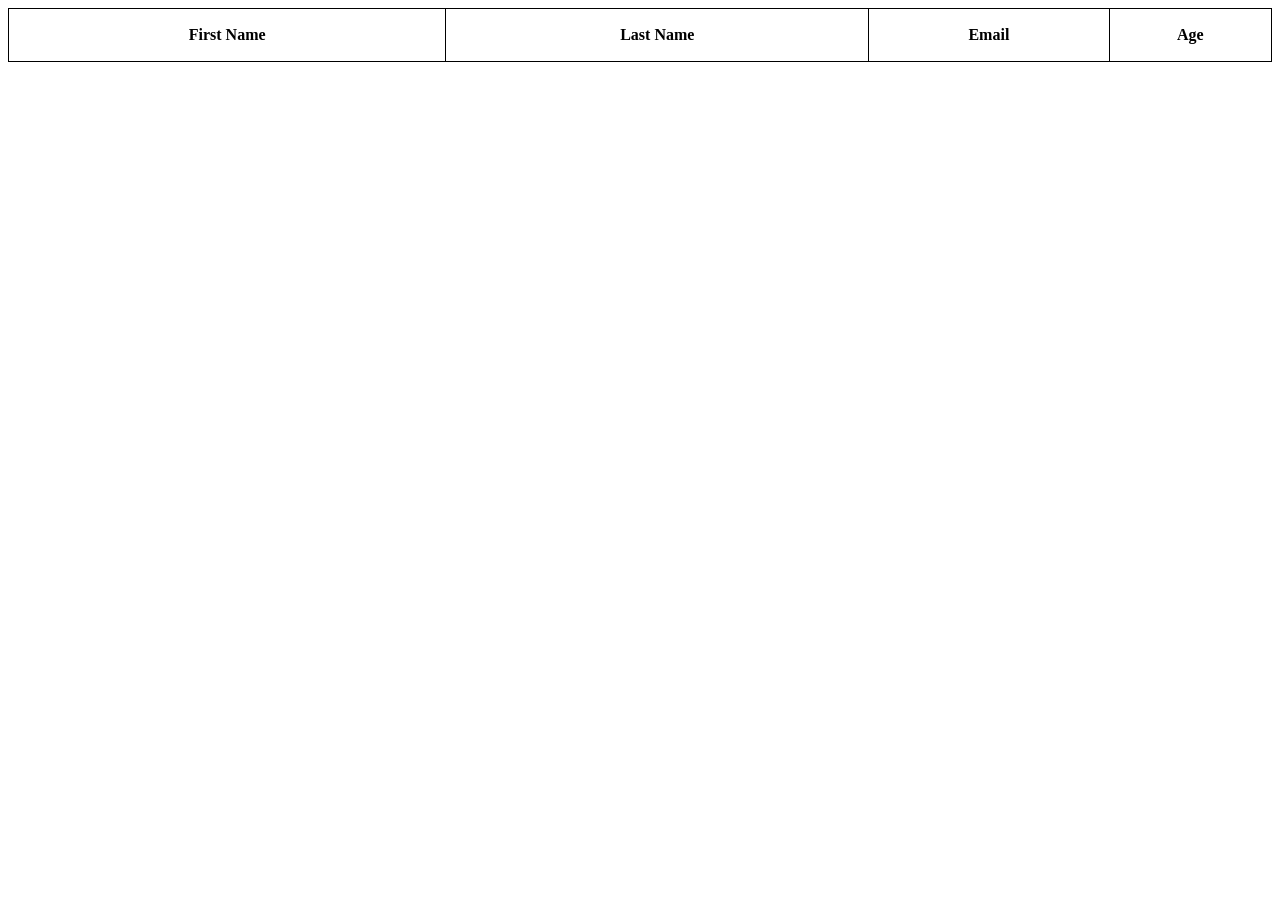
<file: dashboard/startbootstrap-sb-admin-2-gh-pages/display.html>
<!DOCTYPE html>
<html>
<head>
    <meta charset="utf-8">
    <meta name="viewport" content="width=device-width, initial-scale=1">
    <title>User table</title>
    <link rel="stylesheet" href="main.css">
</head>
<body>
<table id="show">
            
                <tr>
                    <th>First Name</th>
                    <th>Last Name</th>
                    <th>Email</th>
                    <th>Age</th>
                </tr>
            
        </table>
    
    
    <script>
        
        var list1 = [];
        var list2 = [];
        var list3 = [];
        var list4 = [];

        var n = 1;
        var x = 0;

        function AddRow(){

            var AddRown = document.getElementById('show');
            var NewRow = AddRown.insertRow(n);

            list1[x] = document.getElementById("fname").value;
            list2[x] = document.getElementById("lname").value;
            list3[x] = document.getElementById("email").value;
            list4[x] = document.getElementById("age").value;

            var cel1 = NewRow.insertCell(0);
            var cel2 = NewRow.insertCell(1);
            var cel3 = NewRow.insertCell(2);
            var cel4 = NewRow.insertCell(3);

            cel1.innerHTML = list1[x];
            cel2.innerHTML = list2[x];
            cel3.innerHTML = list3[x];
            cel4.innerHTML = list4[x];

            n++;
            x++;
        }

    </script>
</body>
</html>
</file>
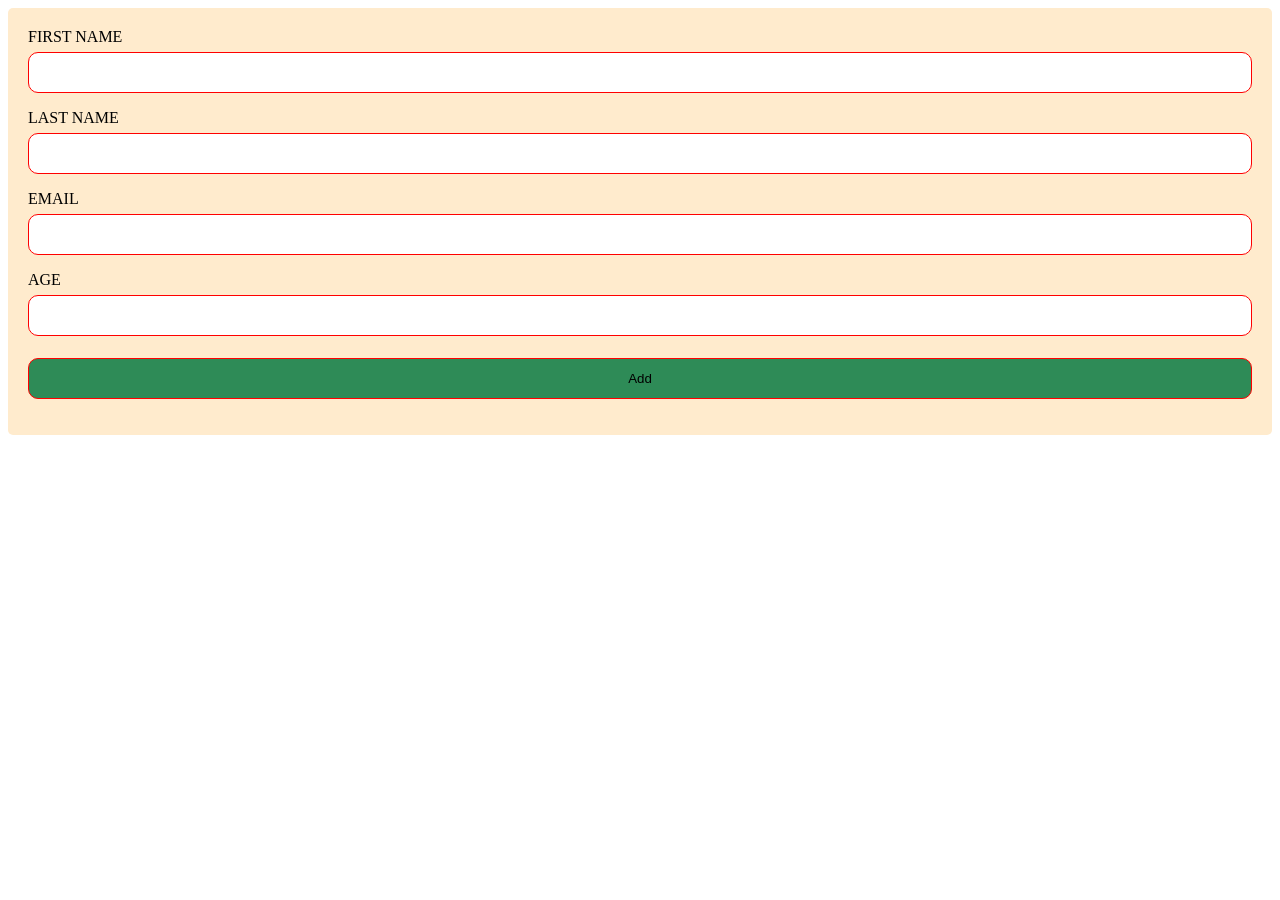
<file: dashboard/startbootstrap-sb-admin-2-gh-pages/example.html>
<!DOCTYPE html>
<html>
<head>
	<meta charset="utf-8">
	<meta name="viewport" content="width=device-width, initial-scale=1">
	<title>DATA</title>
	<link rel="stylesheet" href="main.css">
</head>
<body>

	<div class="container">
		<label for="fname">FIRST NAME</label>
		<input type="text" name="fname" id="fname">
		<label for="lname">LAST NAME</label>
		<input type="text" name="lname" id="lname">
		<label for="email">EMAIL</label>
		<input type="text" name="email" id="email">
		<label for="age">AGE</label>
		<input type="text" name="age" id="age">
		<input type="button" name="button" id="btn" value="Add" onclick="AddRow()">
		

	</div>
</body>
</html>
</file>
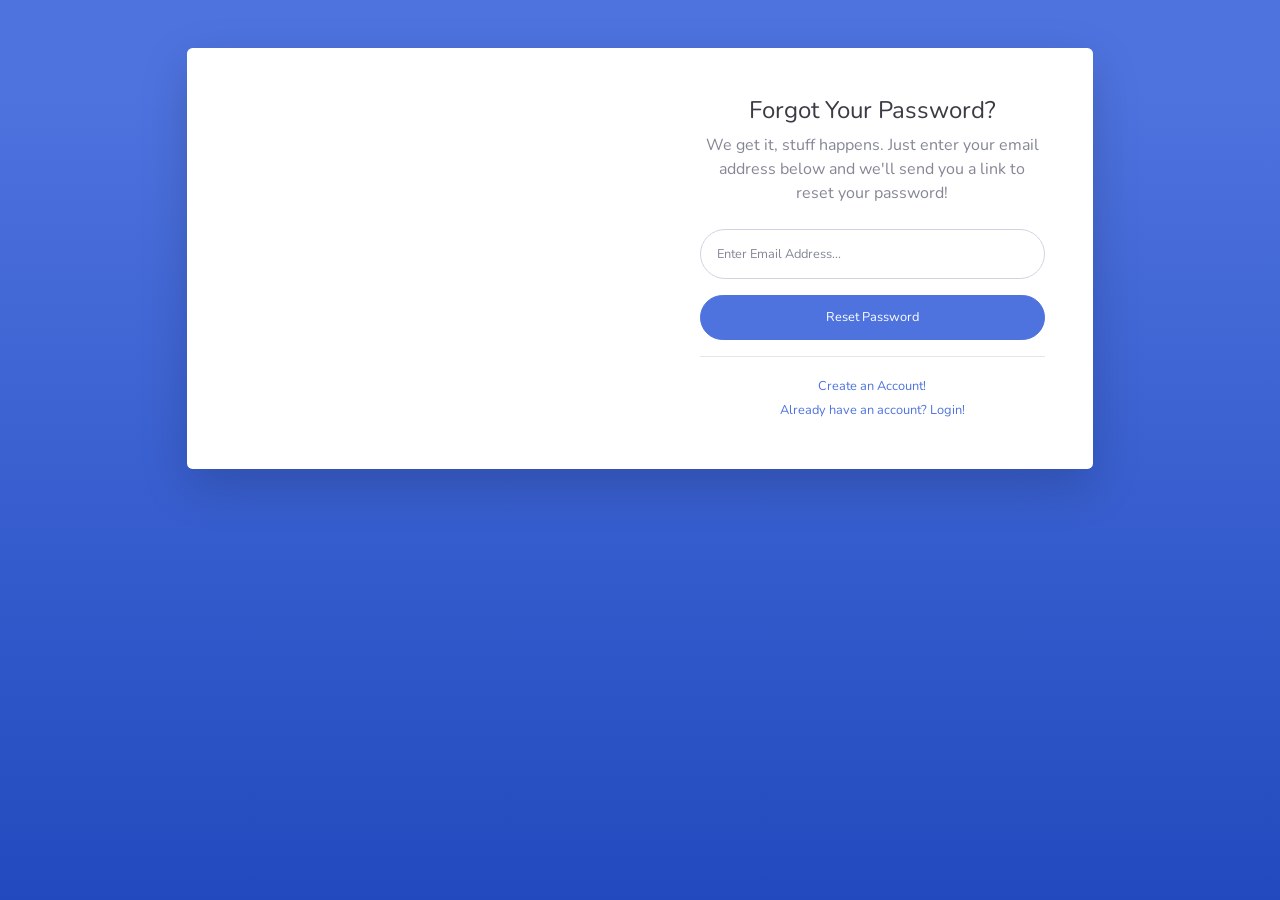
<file: dashboard/startbootstrap-sb-admin-2-gh-pages/forgot-password.html>
<!DOCTYPE html>
<html lang="en">

<head>

    <meta charset="utf-8">
    <meta http-equiv="X-UA-Compatible" content="IE=edge">
    <meta name="viewport" content="width=device-width, initial-scale=1, shrink-to-fit=no">
    <meta name="description" content="">
    <meta name="author" content="">

    <title>SB Admin 2 - Forgot Password</title>

    <!-- Custom fonts for this template-->
    <link href="vendor/fontawesome-free/css/all.min.css" rel="stylesheet" type="text/css">
    <link
        href="https://fonts.googleapis.com/css?family=Nunito:200,200i,300,300i,400,400i,600,600i,700,700i,800,800i,900,900i"
        rel="stylesheet">

    <!-- Custom styles for this template-->
    <link href="css/sb-admin-2.min.css" rel="stylesheet">

</head>

<body class="bg-gradient-primary">

    <div class="container">

        <!-- Outer Row -->
        <div class="row justify-content-center">

            <div class="col-xl-10 col-lg-12 col-md-9">

                <div class="card o-hidden border-0 shadow-lg my-5">
                    <div class="card-body p-0">
                        <!-- Nested Row within Card Body -->
                        <div class="row">
                            <div class="col-lg-6 d-none d-lg-block bg-password-image"></div>
                            <div class="col-lg-6">
                                <div class="p-5">
                                    <div class="text-center">
                                        <h1 class="h4 text-gray-900 mb-2">Forgot Your Password?</h1>
                                        <p class="mb-4">We get it, stuff happens. Just enter your email address below
                                            and we'll send you a link to reset your password!</p>
                                    </div>
                                    <form class="user">
                                        <div class="form-group">
                                            <input type="email" class="form-control form-control-user"
                                                id="exampleInputEmail" aria-describedby="emailHelp"
                                                placeholder="Enter Email Address...">
                                        </div>
                                        <a href="login.html" class="btn btn-primary btn-user btn-block">
                                            Reset Password
                                        </a>
                                    </form>
                                    <hr>
                                    <div class="text-center">
                                        <a class="small" href="register.html">Create an Account!</a>
                                    </div>
                                    <div class="text-center">
                                        <a class="small" href="login.html">Already have an account? Login!</a>
                                    </div>
                                </div>
                            </div>
                        </div>
                    </div>
                </div>

            </div>

        </div>

    </div>

    <!-- Bootstrap core JavaScript-->
    <script src="vendor/jquery/jquery.min.js"></script>
    <script src="vendor/bootstrap/js/bootstrap.bundle.min.js"></script>

    <!-- Core plugin JavaScript-->
    <script src="vendor/jquery-easing/jquery.easing.min.js"></script>

    <!-- Custom scripts for all pages-->
    <script src="js/sb-admin-2.min.js"></script>

</body>

</html>
</file>
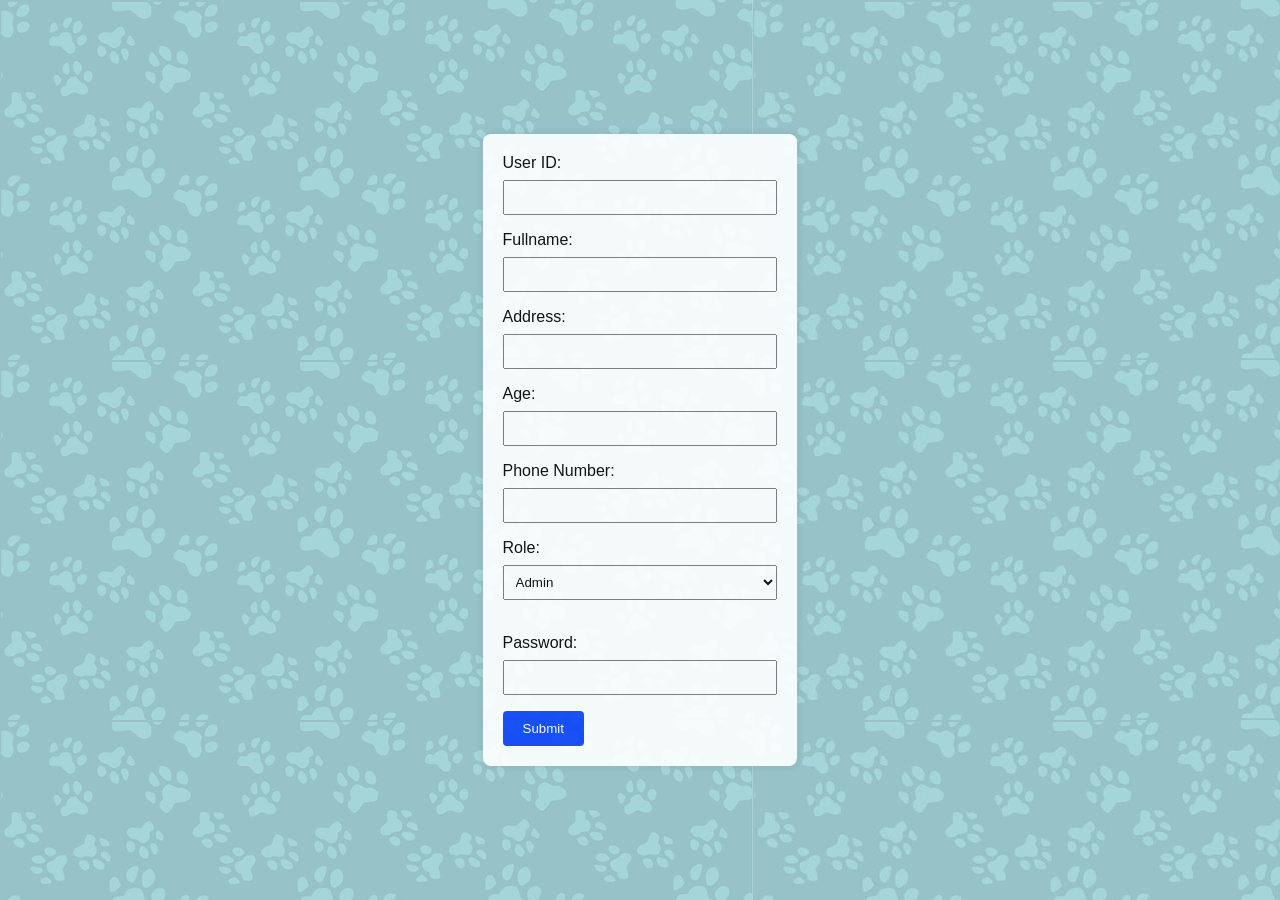
<file: dashboard/startbootstrap-sb-admin-2-gh-pages/form.html>
<!DOCTYPE html>
<html lang="en">
<head>
    <meta charset="UTF-8">
    <meta name="viewport" content="width=device-width, initial-scale=1.0">
    <title>User Registration Form</title>
    <style>
        body {
            font-family: Arial, sans-serif;
            background-image: url('pet.jpg');
            margin: 0;
            padding: 0;
            display: flex;
            justify-content: center;
            align-items: center;
            height: 100vh;
        }

        form {
            background-color: #fff;
            padding: 20px;
            border-radius: 8px;
            box-shadow: 0 0 10px rgba(0, 0, 0, 0.1);
            opacity: 0.9;
        }

        label {
            display: block;
            margin-bottom: 8px;
        }

        input {
            width: 100%;
            padding: 8px;
            margin-bottom: 16px;
            box-sizing: border-box;
        }
        select {
           width: 100%;
            padding: 8px;
            margin-bottom: 16px;
            box-sizing: border-box;
        }

        button {
            background-color: #0a42fa;
            color: #fff;
            padding: 10px 20px;
            border: none;
            border-radius: 4px;
            cursor: pointer;
        }
        button:hover {
          cursor: pointer;
          background-color: #4caf50;
        }
    </style>
</head>
<body>

    <form action="submit_form.php" method="post">
        <label for="userId">User ID:</label>
        <input type="text" id="userId" name="userId" required>

        <label for="fullName">Fullname:</label>
        <input type="text" id="fullName" name="fullName" required>

        <label for="address">Address:</label>
        <input type="text" id="address" name="address" required>

        <label for="age">Age:</label>
        <input type="number" id="age" name="age" required>

        <label for="phoneNumber">Phone Number:</label>
        <input type="tel" id="phoneNumber" name="phoneNumber" required>

        <label for="role">Role:</label>
        
        <select id="role" class="form-select">
      <option selected>Admin</option>
      <option>Staff</option>
      <option>Customer</option>
    </select>

    <br>
    <br>




        <label for="password">Password:</label>
        <input type="password" id="password" name="password" required>

        <button type="submit">Submit</button>
    </form>

</body>
</html>
</file>
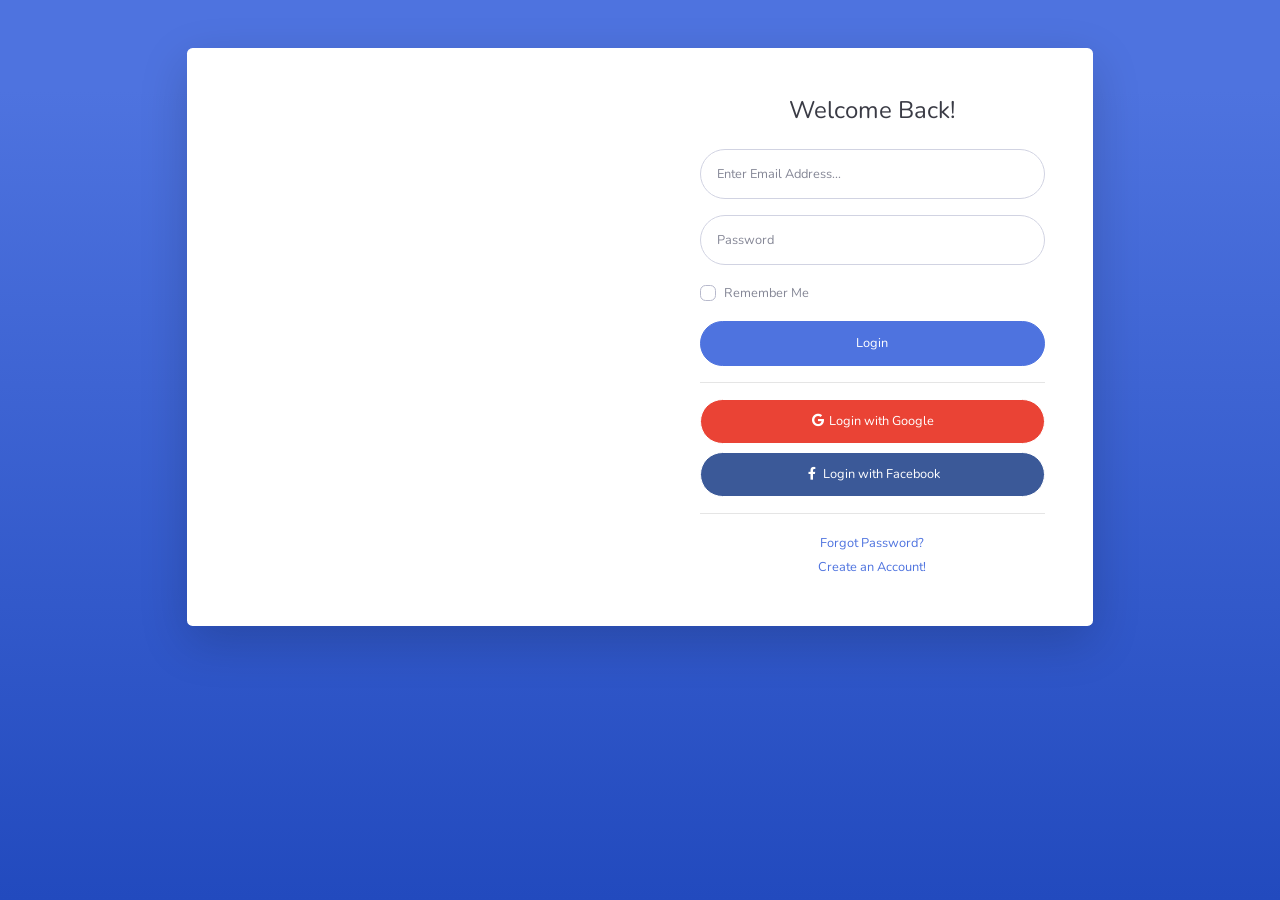
<file: dashboard/startbootstrap-sb-admin-2-gh-pages/login.html>
<!DOCTYPE html>
<html lang="en">

<head>

    <meta charset="utf-8">
    <meta http-equiv="X-UA-Compatible" content="IE=edge">
    <meta name="viewport" content="width=device-width, initial-scale=1, shrink-to-fit=no">
    <meta name="description" content="">
    <meta name="author" content="">

    <title>SB Admin 2 - Login</title>

    <!-- Custom fonts for this template-->
    <link href="vendor/fontawesome-free/css/all.min.css" rel="stylesheet" type="text/css">
    <link
        href="https://fonts.googleapis.com/css?family=Nunito:200,200i,300,300i,400,400i,600,600i,700,700i,800,800i,900,900i"
        rel="stylesheet">

    <!-- Custom styles for this template-->
    <link href="css/sb-admin-2.min.css" rel="stylesheet">

</head>

<body class="bg-gradient-primary">

    <div class="container">

        <!-- Outer Row -->
        <div class="row justify-content-center">

            <div class="col-xl-10 col-lg-12 col-md-9">

                <div class="card o-hidden border-0 shadow-lg my-5">
                    <div class="card-body p-0">
                        <!-- Nested Row within Card Body -->
                        <div class="row">
                            <div class="col-lg-6 d-none d-lg-block bg-login-image"></div>
                            <div class="col-lg-6">
                                <div class="p-5">
                                    <div class="text-center">
                                        <h1 class="h4 text-gray-900 mb-4">Welcome Back!</h1>
                                    </div>
                                    <form class="user">
                                        <div class="form-group">
                                            <input type="email" class="form-control form-control-user"
                                                id="exampleInputEmail" aria-describedby="emailHelp"
                                                placeholder="Enter Email Address...">
                                        </div>
                                        <div class="form-group">
                                            <input type="password" class="form-control form-control-user"
                                                id="exampleInputPassword" placeholder="Password">
                                        </div>
                                        <div class="form-group">
                                            <div class="custom-control custom-checkbox small">
                                                <input type="checkbox" class="custom-control-input" id="customCheck">
                                                <label class="custom-control-label" for="customCheck">Remember
                                                    Me</label>
                                            </div>
                                        </div>
                                        <a href="index.html" class="btn btn-primary btn-user btn-block">
                                            Login
                                        </a>
                                        <hr>
                                        <a href="index.html" class="btn btn-google btn-user btn-block">
                                            <i class="fab fa-google fa-fw"></i> Login with Google
                                        </a>
                                        <a href="index.html" class="btn btn-facebook btn-user btn-block">
                                            <i class="fab fa-facebook-f fa-fw"></i> Login with Facebook
                                        </a>
                                    </form>
                                    <hr>
                                    <div class="text-center">
                                        <a class="small" href="forgot-password.html">Forgot Password?</a>
                                    </div>
                                    <div class="text-center">
                                        <a class="small" href="register.html">Create an Account!</a>
                                    </div>
                                </div>
                            </div>
                        </div>
                    </div>
                </div>

            </div>

        </div>

    </div>

    <!-- Bootstrap core JavaScript-->
    <script src="vendor/jquery/jquery.min.js"></script>
    <script src="vendor/bootstrap/js/bootstrap.bundle.min.js"></script>

    <!-- Core plugin JavaScript-->
    <script src="vendor/jquery-easing/jquery.easing.min.js"></script>

    <!-- Custom scripts for all pages-->
    <script src="js/sb-admin-2.min.js"></script>

</body>

</html>
</file>
<file: dashboard/startbootstrap-sb-admin-2-gh-pages/main.css>
.container{
  border-radius: 5px;
  background-color: blanchedalmond;
  padding: 20px;
  margin-left: auto;
  margin-right: auto;
  display: block;
  
}
input {
  width: 100%;
  padding: 12px;
  border: 1px solid red;
  border-radius: 10px;
  box-sizing: border-box;
  margin-top: 6px;
  margin-bottom: 16px;
  resize: vertical;
}
#btn{
    cursor: pointer;
    background-color: seagreen;
}
table, td, th {
  border: 1px solid black;
}

table {
  border-collapse: collapse;
  width: 100%;
}

th {
  height: 50px;
}
</file>
